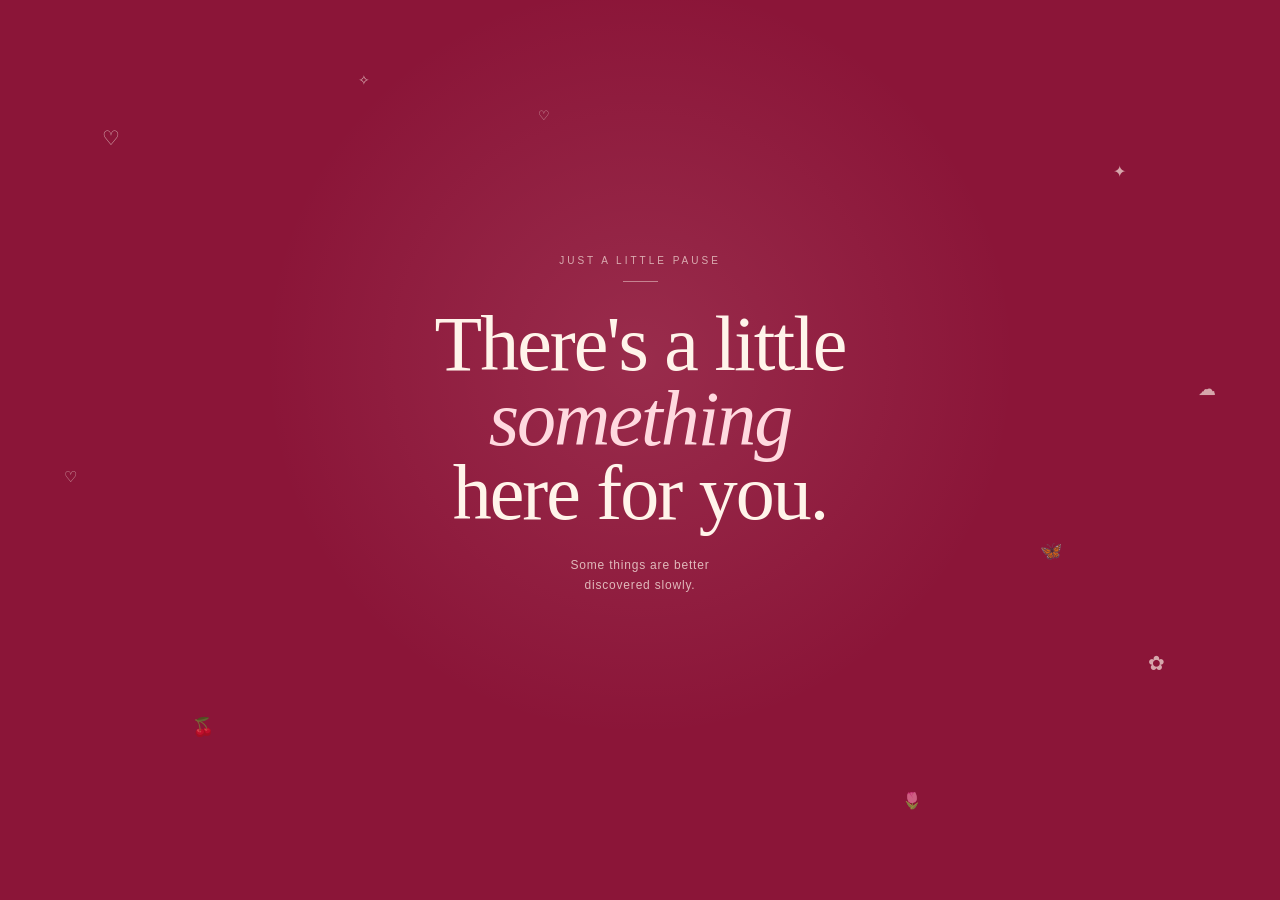
<file: index.html>
<!DOCTYPE html>
<html lang="en">
<head>
    <meta charset="UTF-8">
    <meta name="viewport" content="width=device-width, initial-scale=1.0">

    <title>A Little Something ♡</title>

    <link rel="stylesheet" href="style.css">
</head>

<body>

    <!-- Floating stickers -->
    <div class="stickers">

        <span class="sticker s1">♡</span>
        <span class="sticker s2">✦</span>
        <span class="sticker s3">🍒</span>
        <span class="sticker s4">✿</span>
        <span class="sticker s5">♡</span>
        <span class="sticker s6">🦋</span>
        <span class="sticker s7">✧</span>
        <span class="sticker s8">🌷</span>
        <span class="sticker s9">♡</span>
        <span class="sticker s10">☁</span>

    </div>


    <!-- PAGE 1 -->

    <main class="opening-page">

        <div class="opening-content">

            <p class="eyebrow">
                just a little pause
            </p>

            <div class="tiny-line"></div>

            <h1>
                There's a little<br>
                <em>something</em><br>
                here for you.
            </h1>

            <p class="subtitle">
                Some things are better<br>
                discovered slowly.
            </p>

            <button id="openButton" class="open-button">
                open it&nbsp; →
            </button>

        </div>

    </main>


    <script src="script.js"></script>

</body>
</html>
</file>
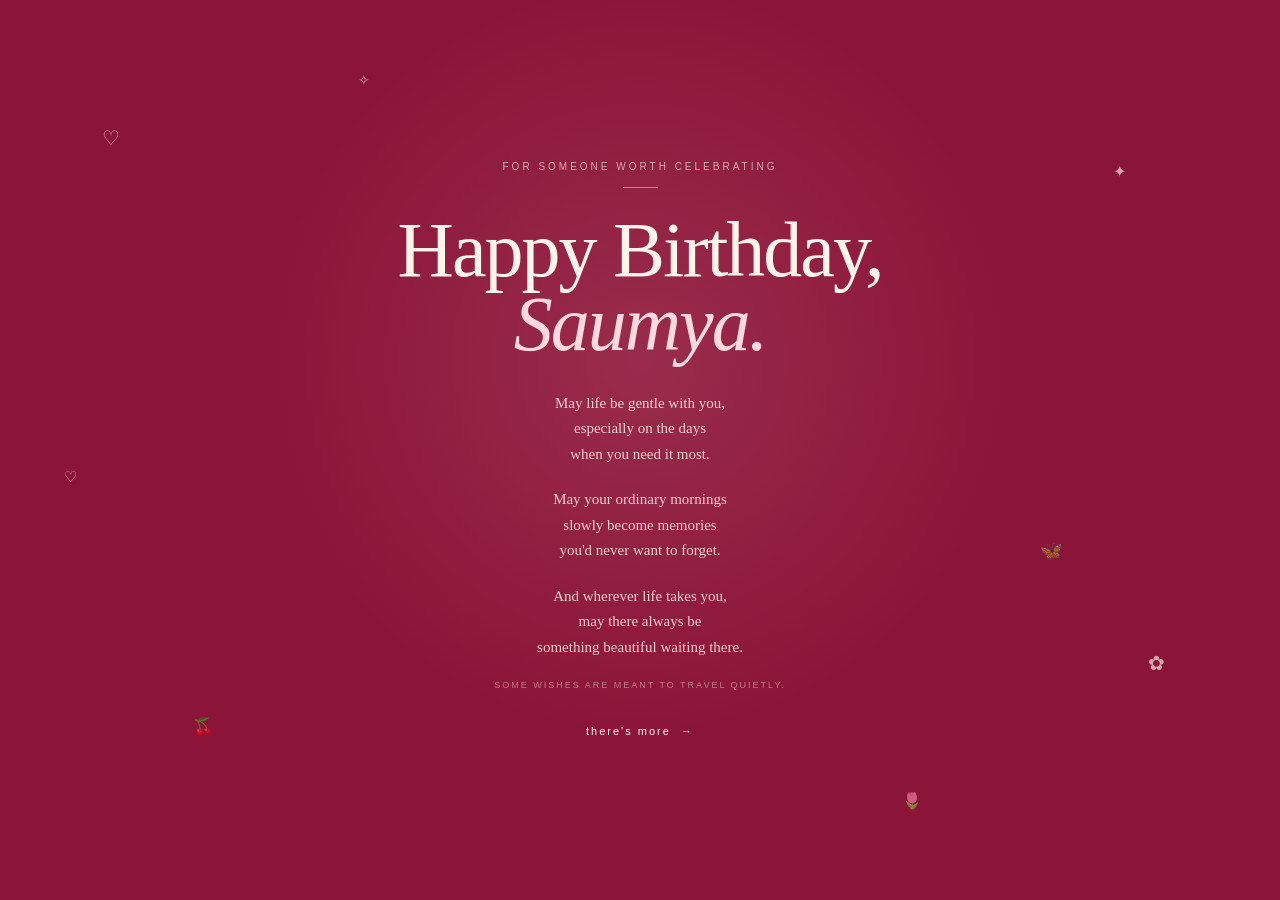
<file: page2.html>
<!DOCTYPE html>
<html lang="en">
<head>
    <meta charset="UTF-8">
    <meta name="viewport" content="width=device-width, initial-scale=1.0">

    <title>For Saumya ♡</title>

    <link rel="stylesheet" href="style.css">
</head>

<body>

    <!-- Floating stickers -->
    <div class="stickers">

        <span class="sticker s1">♡</span>
        <span class="sticker s2">✦</span>
        <span class="sticker s3">🍒</span>
        <span class="sticker s4">✿</span>
        <span class="sticker s5">♡</span>
        <span class="sticker s6">🦋</span>
        <span class="sticker s7">✧</span>
        <span class="sticker s8">🌷</span>

    </div>


    <!-- PAGE 2 -->

    <main class="birthday-page">

        <div class="birthday-content">

            <p class="eyebrow">
                for someone worth celebrating
            </p>

            <div class="tiny-line"></div>

            <h1>
                Happy Birthday,<br>
                <em>Saumya.</em>
            </h1>

            <div class="poem">

                <p>
                    May life be gentle with you,
                    <br>
                    especially on the days
                    <br>
                    when you need it most.
                </p>

                <p>
                    May your ordinary mornings
                    <br>
                    slowly become memories
                    <br>
                    you'd never want to forget.
                </p>

                <p>
                    And wherever life takes you,
                    <br>
                    may there always be
                    <br>
                    something beautiful waiting there.
                </p>

            </div>

            <p class="hidden-wish">
                Some wishes are meant to travel quietly.
            </p>

            <button
                class="open-button show"
                onclick="window.location.href='page3.html'">

                there's more&nbsp; →

            </button>

        </div>

    </main>

</body>
</html>
</file>
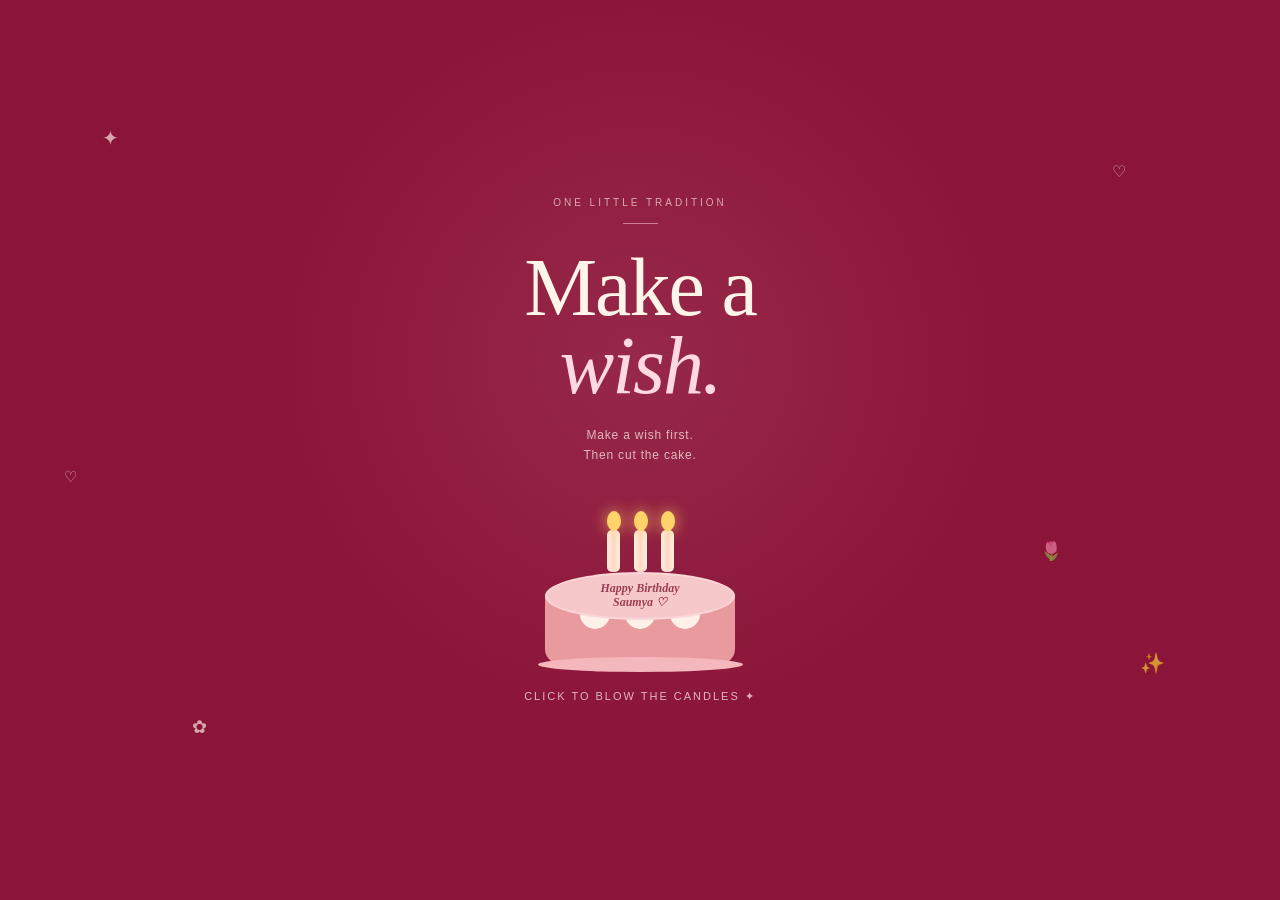
<file: page3.html>
<!DOCTYPE html>
<html lang="en">
<head>
    <meta charset="UTF-8">
    <meta name="viewport" content="width=device-width, initial-scale=1.0">

    <title>Make a Wish 🎂</title>

    <link rel="stylesheet" href="style.css">
</head>

<body>

    <!-- Floating stickers -->
    <div class="stickers">

        <span class="sticker s1">✦</span>
        <span class="sticker s2">♡</span>
        <span class="sticker s3">✿</span>
        <span class="sticker s4">✨</span>
        <span class="sticker s5">♡</span>
        <span class="sticker s6">🌷</span>

    </div>


    <!-- PAGE 3 -->

    <main class="cake-page">

        <div class="cake-content">

            <p class="eyebrow">
                one little tradition
            </p>

            <div class="tiny-line"></div>

            <h1>
                Make a<br>
                <em>wish.</em>
            </h1>

            <p class="cake-subtitle">
                Make a wish first.<br>
                Then cut the cake.
            </p>


            <!-- CAKE AREA -->

            <div id="cakeArea" class="cake-area">

                <!-- Knife -->
                <div id="knife" class="knife">
                    🔪
                </div>


                <!-- Cake -->

                <div id="cake" class="cake">


                    <!-- Candles -->

                    <div class="candle candle1">
                        <div class="flame"></div>
                    </div>

                    <div class="candle candle2">
                        <div class="flame"></div>
                    </div>

                    <div class="candle candle3">
                        <div class="flame"></div>
                    </div>


                    <!-- Cake top -->

                    <div class="cake-top">

                        <span>
                            Happy Birthday<br>
                            Saumya ♡
                        </span>

                    </div>


                    <!-- Cake body -->

                    <div class="cake-body">

                        <div class="cream cream1"></div>
                        <div class="cream cream2"></div>
                        <div class="cream cream3"></div>

                    </div>


                    <!-- Cake base -->

                    <div class="cake-base"></div>

                </div>

            </div>


            <!-- STEP 1 -->

            <p id="blowText" class="swipe-text">
                click to blow the candles ✦
            </p>


            <!-- STEP 2 -->

            <p id="cutText" class="swipe-text cut-instruction">
                swipe across the cake to cut it →
            </p>


            <!-- FINAL MESSAGE -->

            <div id="cutMessage" class="cut-message">

                <p>
                    and just like that...
                </p>

                <h2>
                    wish granted ♡
                </h2>

                <button
                    class="open-button show"
                    onclick="window.location.href='page4.html'">

                    there's one last thing&nbsp; →

                </button>

            </div>

        </div>

    </main>


    <script src="cake.js"></script>

</body>
</html>
</file>
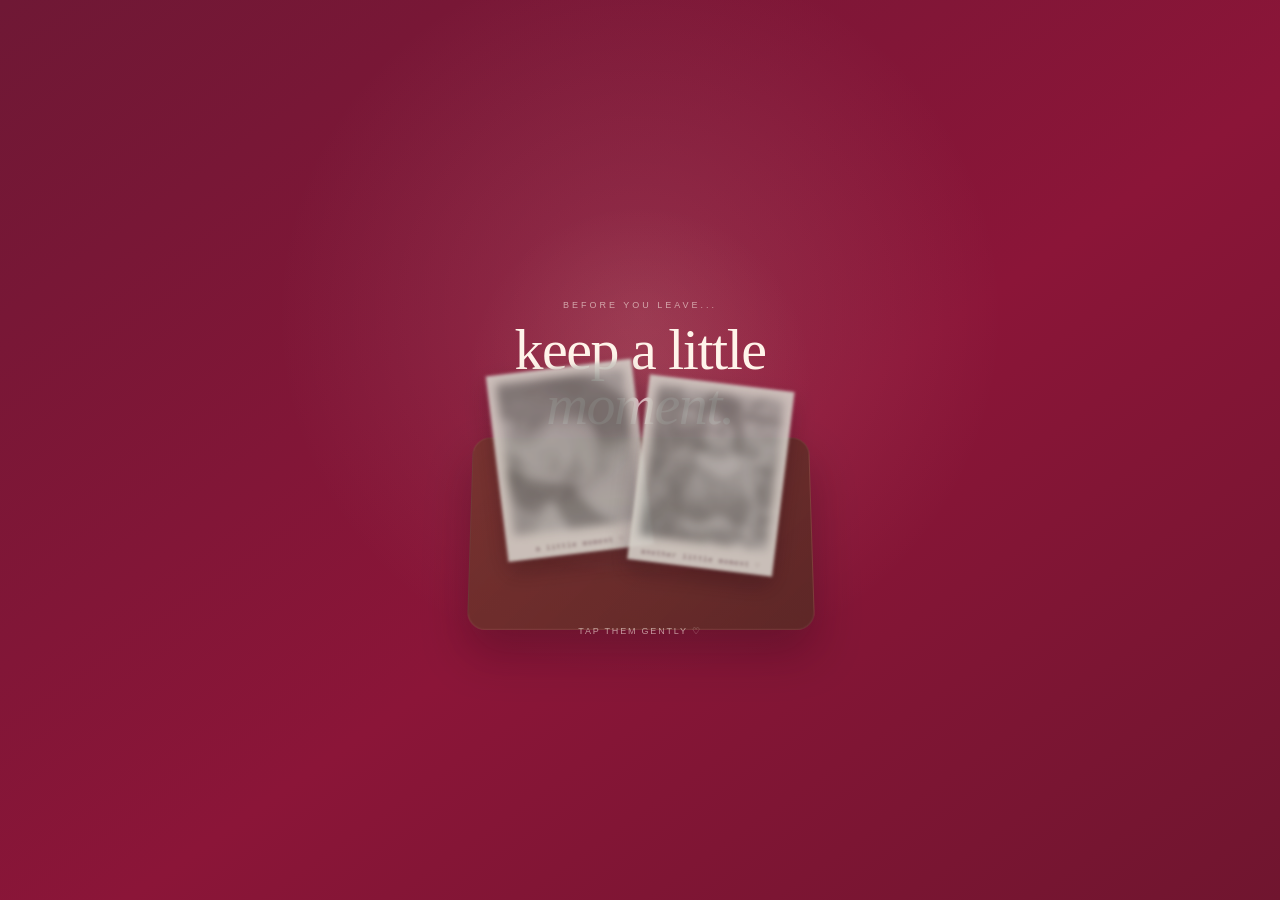
<file: page4.html>
<!DOCTYPE html>
<html lang="en">

<head>
    <meta charset="UTF-8">
    <meta name="viewport" content="width=device-width, initial-scale=1.0">

    <title>A Little Memory ♡</title>

    <link rel="stylesheet" href="style.css">
</head>


<body>

    <!-- =========================================
         PAGE 4
         ========================================= -->

    <main class="memory-page">

        <div class="memory-content">


            <!-- =====================================
                 MUSIC CONTROL
                 ===================================== -->

            <button
                id="musicControl"
                class="music-control"
                aria-label="Play or pause music">

                ♪

            </button>


            <!-- =====================================
                 MUSIC INTRO
                 ===================================== -->

            <div id="musicNote" class="music-note">

                <span class="music-icon">
                    🎧
                </span>

                <p class="music-question">
                    wanna hear a little music?
                </p>

                <button
                    id="musicButton"
                    class="music-button">

                    yes ♡

                </button>

            </div>


            <!-- =====================================
                 BACKGROUND MUSIC
                 ===================================== -->

            <audio
                id="bgMusic"
                src="blue-instrumental.mp3"
                loop
                preload="auto">
            </audio>



            <!-- =====================================
                 MEMORY INTRO
                 ===================================== -->

            <div id="memoryIntro" class="memory-intro">

                <p class="memory-eyebrow">
                    before you leave...
                </p>

                <h1>
                    keep a little<br>
                    <em>moment.</em>
                </h1>

            </div>



            <!-- =====================================
                 MEMORY TABLE
                 ===================================== -->

            <div id="memoryTable" class="memory-table">


                <!-- PHOTO 1 -->

                <button
                    id="photoOne"
                    class="memory-photo hidden-photo photo-one"
                    type="button"
                    aria-label="Reveal first photo">

                    <img
                        src="photo1.jpg"
                        alt="A little memory">

                    <span class="photo-caption">
                        a little moment ♡
                    </span>

                </button>



                <!-- PHOTO 2 -->

                <button
                    id="photoTwo"
                    class="memory-photo hidden-photo photo-two"
                    type="button"
                    aria-label="Reveal second photo">

                    <img
                        src="photo2.jpg"
                        alt="Another little memory">

                    <span class="photo-caption">
                        another little moment ♡
                    </span>

                </button>



                <!-- PHOTO INSTRUCTION -->

                <p
                    id="photoInstruction"
                    class="photo-instruction">

                    tap them gently ♡

                </p>



                <!-- SMALL MESSAGE -->

                <p
                    id="smallMessage"
                    class="memory-small-message">

                    some things are nicer
                    when discovered slowly. ♡

                </p>

            </div>



            <!-- =====================================
                 OOPS TRANSITION
                 ===================================== -->

            <div
                id="oopsMessage"
                class="oops-message">

                <span class="oops-word">
                    oops…
                </span>

                <p class="oops-line">

                    I almost let those memories disappear.
                    <br>

                    but some memories deserve to stay. ♡

                </p>

            </div>



            <!-- =====================================
                 FINAL BIRTHDAY MESSAGE
                 ===================================== -->

            <div
                id="finalMemoryNote"
                class="final-memory-note">

                <p class="final-eyebrow">
                    a little birthday wish
                </p>


                <h2>
                    Happy Birthday,<br>
                    <em>Saumya ♡</em>
                </h2>


                <p class="special-birthday-note">

                    May the years ahead quietly return
                    every light you left behind
                    in the lives you touched.

                </p>


                <p class="keep-note">
                    keep this little moment somewhere safe.
                </p>

            </div>


        </div>

    </main>



    <!-- =========================================
         PAGE 4 JAVASCRIPT
         ========================================= -->

    <script src="page4.js"></script>

</body>

</html>
</file>
<file: style.css>
/* =========================================
   GLOBAL
========================================= */

* {
    margin: 0;
    padding: 0;
    box-sizing: border-box;
}

html,
body {
    width: 100%;
    min-height: 100%;
}

body {
    overflow: hidden;
    background: #8b1538;
    color: #fff4ea;
    font-family: Georgia, "Times New Roman", serif;
}

button {
    font-family: Arial, sans-serif;
}


/* =========================================
   FLOATING STICKERS
========================================= */

.stickers {
    position: fixed;
    inset: 0;
    pointer-events: none;
    z-index: 2;
    overflow: hidden;
}

.sticker {
    position: absolute;
    opacity: 0.65;
    animation: floatSticker 6s ease-in-out infinite;
}

.s1 {
    left: 8%;
    top: 14%;
    font-size: 20px;
}

.s2 {
    right: 12%;
    top: 18%;
    font-size: 16px;
    animation-delay: 1s;
}

.s3 {
    left: 15%;
    bottom: 18%;
    font-size: 18px;
    animation-delay: 2s;
}

.s4 {
    right: 9%;
    bottom: 25%;
    font-size: 20px;
    animation-delay: 0.5s;
}

.s5 {
    left: 5%;
    top: 52%;
    font-size: 15px;
    animation-delay: 1.5s;
}

.s6 {
    right: 17%;
    top: 60%;
    font-size: 18px;
    animation-delay: 2.5s;
}

.s7 {
    left: 28%;
    top: 8%;
    font-size: 14px;
    animation-delay: 3s;
}

.s8 {
    right: 28%;
    bottom: 10%;
    font-size: 16px;
    animation-delay: 1.2s;
}

.s9 {
    left: 42%;
    top: 12%;
    font-size: 13px;
    animation-delay: 2.2s;
}

.s10 {
    right: 5%;
    top: 42%;
    font-size: 18px;
    animation-delay: 0.8s;
}

@keyframes floatSticker {

    0%,
    100% {
        transform:
            translateY(0)
            rotate(0deg);
    }

    50% {
        transform:
            translateY(-12px)
            rotate(5deg);
    }
}


/* =========================================
   PAGE 1
========================================= */

.opening-page {
    width: 100%;
    height: 100vh;

    display: flex;
    align-items: center;
    justify-content: center;

    position: relative;
    overflow: hidden;

    background:
        radial-gradient(
            circle at 50% 40%,
            rgba(255, 210, 220, 0.12),
            transparent 45%
        ),
        #8b1538;
}

.opening-content {
    width: 90%;
    max-width: 600px;

    text-align: center;

    position: relative;
    z-index: 5;

    animation:
        pageAppear 1.4s ease forwards;
}

.eyebrow {
    font-family: Arial, sans-serif;

    font-size: 10px;

    text-transform: uppercase;

    letter-spacing: 3px;

    color:
        rgba(255, 244, 234, 0.65);
}

.tiny-line {
    width: 35px;
    height: 1px;

    background:
        rgba(255, 244, 234, 0.45);

    margin:
        15px auto 25px;
}

.opening-content h1 {
    font-size:
        clamp(48px, 10vw, 78px);

    line-height: 0.95;

    font-weight: 400;

    letter-spacing: -2px;
}

.opening-content h1 em {
    color: #ffd9df;
}

.subtitle {
    margin-top: 25px;

    font-family: Arial, sans-serif;

    font-size: 12px;

    line-height: 1.7;

    letter-spacing: 0.8px;

    color:
        rgba(255, 244, 234, 0.72);
}

.open-button {
    margin-top: 35px;

    border: none;

    background: transparent;

    color: #fff4ea;

    font-family: Arial, sans-serif;

    font-size: 11px;

    letter-spacing: 2px;

    text-transform: lowercase;

    cursor: pointer;

    opacity: 0;

    transform:
        translateY(8px);

    transition:
        opacity 0.8s ease,
        transform 0.8s ease;
}

.open-button.show {
    opacity: 1;

    transform:
        translateY(0);
}

.open-button:hover {
    color: #ffd9df;
}


/* =========================================
   PAGE 2
========================================= */

.birthday-page {
    width: 100%;
    height: 100vh;

    display: flex;
    align-items: center;
    justify-content: center;

    position: relative;
    overflow: hidden;

    background:
        radial-gradient(
            circle at 50% 40%,
            rgba(255, 210, 220, 0.12),
            transparent 45%
        ),
        #8b1538;
}

.birthday-content {
    width: 92%;
    max-width: 650px;

    text-align: center;

    position: relative;
    z-index: 5;

    animation:
        pageAppear 1.3s ease forwards;
}

.birthday-content h1 {
    font-size:
        clamp(48px, 10vw, 78px);

    line-height: 0.95;

    font-weight: 400;

    letter-spacing: -2px;
}

.birthday-content h1 em {
    color: #ffd9df;
}

.poem {
    margin-top: 30px;

    font-family:
        Georgia,
        "Times New Roman",
        serif;

    font-size: 15px;

    line-height: 1.7;

    color:
        rgba(255, 244, 234, 0.82);
}

.poem p {
    margin-bottom: 20px;
}

.hidden-wish {
    margin-top: 5px;

    font-family: Arial, sans-serif;

    font-size: 9px;

    letter-spacing: 2px;

    text-transform: uppercase;

    color:
        rgba(255, 244, 234, 0.45);
}


/* =========================================
   PAGE 3 — CAKE
========================================= */

.cake-page {
    width: 100%;
    height: 100vh;

    display: flex;
    align-items: center;
    justify-content: center;

    position: relative;
    overflow: hidden;

    background:
        radial-gradient(
            circle at 50% 40%,
            rgba(255, 210, 220, 0.10),
            transparent 45%
        ),
        #8b1538;
}

.cake-content {
    width: 92%;
    max-width: 600px;

    text-align: center;

    position: relative;
    z-index: 5;

    animation:
        cakePageAppear 1.3s ease forwards;
}

.cake-content h1 {
    font-size:
        clamp(52px, 10vw, 82px);

    line-height: 0.95;

    font-weight: 400;

    letter-spacing: -2px;
}

.cake-content h1 em {
    color: #ffd9df;
}

.cake-subtitle {
    margin-top: 20px;

    font-family: Arial, sans-serif;

    font-size: 12px;

    line-height: 1.7;

    letter-spacing: 0.8px;

    color:
        rgba(255, 244, 234, 0.72);
}


/* CAKE AREA */

.cake-area {
    width: 300px;
    height: 210px;

    margin: 15px auto 0;

    position: relative;

    touch-action: none;

    cursor: crosshair;
}

.cake {
    width: 190px;
    height: 125px;

    position: absolute;

    left: 50%;
    bottom: 18px;

    transform:
        translateX(-50%);

    transition:
        transform 0.8s ease,
        opacity 0.8s ease;

    cursor: pointer;
}

.cake-top {
    position: absolute;

    width: 190px;
    height: 48px;

    top: 25px;

    background: #f7c8c9;

    border-radius: 50%;

    border:
        2px solid
        rgba(255, 255, 255, 0.25);

    z-index: 3;

    display: flex;

    align-items: center;
    justify-content: center;

    color: #9b3e55;
}

.cake-top span {
    font-family:
        Georgia,
        "Times New Roman",
        serif;

    font-size: 12px;

    line-height: 1.15;

    text-align: center;

    color: #9b3e55;

    font-style: italic;

    font-weight: 600;
}

.cake-body {
    position: absolute;

    width: 190px;
    height: 70px;

    top: 47px;

    background: #e99a9f;

    border-radius:
        0 0 15px 15px;

    z-index: 2;

    overflow: hidden;
}

.cream {
    position: absolute;

    width: 30px;
    height: 35px;

    background: #fff1e8;

    border-radius:
        0 0 20px 20px;

    top: 0;
}

.cream1 {
    left: 35px;
}

.cream2 {
    left: 80px;
}

.cream3 {
    right: 35px;
}

.cake-base {
    position: absolute;

    width: 205px;
    height: 15px;

    bottom: 0;

    left: -7px;

    background: #f4b7bc;

    border-radius: 50%;

    z-index: 4;
}


/* CANDLES */

.candle {
    position: absolute;

    width: 13px;
    height: 42px;

    background:
        linear-gradient(
            90deg,
            #fff0dc,
            #ffd7c7,
            #fff0dc
        );

    border-radius: 5px;

    top: -17px;

    z-index: 6;

    transition:
        transform 0.3s ease;
}

.candle1 {
    left: 62px;
}

.candle2 {
    left: 89px;
}

.candle3 {
    left: 116px;
}

.flame {
    position: absolute;

    width: 14px;
    height: 20px;

    left: 50%;
    top: -19px;

    transform:
        translateX(-50%);

    background: #ffd36a;

    border-radius: 50%;

    box-shadow:
        0 0 15px
        rgba(255, 210, 100, 0.8);

    animation:
        flame 0.8s
        ease-in-out
        infinite alternate;
}

.candles-blown .flame {
    animation: none;

    opacity: 0;

    transform:
        translateX(-50%)
        scale(0);

    transition:
        opacity 0.35s ease,
        transform 0.35s ease;
}

.candles-blown .candle {
    transform:
        translateY(3px);
}


/* KNIFE */

.knife {
    position: absolute;

    font-size: 42px;

    left: 15px;
    top: 55px;

    z-index: 10;

    opacity: 0;

    transform:
        rotate(-25deg)
        translateX(-30px);

    pointer-events: none;

    transition:
        opacity 0.2s ease,
        transform 0.15s ease;
}

.cake-area.swiping .knife {
    opacity: 1;
}


/* INSTRUCTIONS */

.swipe-text {
    margin-top: 0;

    font-family: Arial, sans-serif;

    font-size: 11px;

    letter-spacing: 2px;

    text-transform: uppercase;

    color:
        rgba(255, 244, 234, 0.72);

    animation:
        swipePulse 1.8s
        ease-in-out
        infinite;

    transition:
        opacity 0.4s ease;
}

.cut-instruction {
    display: none;
    opacity: 0;
}


/* FINAL MESSAGE */

.cut-message {
    display: none;

    margin-top: 15px;

    animation:
        messageAppear 1s
        ease forwards;
}

.cut-message p {
    font-family: Arial, sans-serif;

    font-size: 10px;

    letter-spacing: 2px;

    text-transform: uppercase;

    color:
        rgba(255, 244, 234, 0.6);

    margin-bottom: 8px;
}

.cut-message h2 {
    font-family:
        Georgia,
        "Times New Roman",
        serif;

    font-size: 27px;

    font-weight: 400;

    font-style: italic;

    color: #ffd9df;
}


/* CAKE CUT */

.cake-area.cut .cake {
    transform:
        translateX(-50%)
        scale(0.96);

    opacity: 0.85;
}


/* CONFETTI */

.confetti-piece {
    position: fixed;

    z-index: 50;

    pointer-events: none;

    font-family:
        Georgia,
        "Times New Roman",
        serif;

    font-size: 18px;

    color: #ffd9df;

    animation:
        confettiFall 1.6s
        ease-out
        forwards;
}


/* =========================================
   PAGE 4 — MEMORY TABLE
========================================= */

.memory-page {
    width: 100%;
    height: 100vh;

    position: relative;

    display: flex;
    align-items: center;
    justify-content: center;

    overflow: hidden;

    background:
        radial-gradient(
            circle at 50% 35%,
            rgba(255, 218, 202, 0.13),
            transparent 42%
        ),
        linear-gradient(
            145deg,
            #6f1835,
            #8b1538 55%,
            #70152f
        );
}


/* subtle warm light */

.memory-page::before {
    content: "";

    position: absolute;

    width: 360px;
    height: 360px;

    left: 50%;
    top: 42%;

    transform:
        translate(-50%, -50%);

    background:
        radial-gradient(
            circle,
            rgba(255, 220, 190, 0.10),
            transparent 68%
        );

    pointer-events: none;
}


/* MAIN CONTENT */

.memory-content {
    width: 94%;
    max-width: 650px;

    text-align: center;

    position: relative;

    z-index: 5;

    animation:
        memoryAppear 1.5s ease forwards;
}


/* =========================================
   MUSIC QUESTION
========================================= */

.music-note {
    position: absolute;

    left: 50%;
    top: 50%;

    transform:
        translate(-50%, -50%);

    width: 190px;

    padding: 18px 18px 20px;

    background:
        rgba(255, 246, 235, 0.96);

    color: #7b2944;

    border-radius: 22px 22px 22px 7px;

    box-shadow:
        0 15px 45px
        rgba(40, 5, 20, 0.25);

    z-index: 30;

    opacity: 0;

    animation:
        musicPop 1s
        0.7s
        ease forwards;
}

.music-note::after {
    content: "";

    position: absolute;

    left: 14px;
    bottom: -10px;

    width: 20px;
    height: 20px;

    background:
        rgba(255, 246, 235, 0.96);

    clip-path:
        polygon(0 0, 100% 0, 0 100%);
}

.music-icon {
    display: block;

    font-size: 24px;

    margin-bottom: 5px;

    animation:
        tinyBounce 1.8s
        ease-in-out
        infinite;
}

.music-question {
    font-family:
        Georgia,
        "Times New Roman",
        serif;

    font-size: 15px;

    font-style: italic;

    color: #7b2944;

    margin-bottom: 11px;
}

.music-button {
    border: none;

    padding: 8px 14px;

    border-radius: 20px;

    background: #8b1538;

    color: #fff4ea;

    font-size: 10px;

    letter-spacing: 1.5px;

    cursor: pointer;

    transition:
        transform 0.25s ease,
        background 0.25s ease;
}

.music-button:hover {
    transform:
        translateY(-2px);

    background: #a52a4c;
}

.music-note.music-hidden {
    animation:
        musicDisappear 0.8s
        ease forwards;
}


/* SMALL MUSIC CONTROL */

.music-control {
    position: absolute;

    right: 18px;
    top: 18px;

    width: 36px;
    height: 36px;

    border: none;

    border-radius: 50%;

    background:
        rgba(255, 244, 234, 0.10);

    color: #fff4ea;

    font-size: 15px;

    cursor: pointer;

    opacity: 0;

    z-index: 25;

    transition:
        opacity 0.5s ease,
        background 0.25s ease,
        transform 0.25s ease;
}

.music-control.visible {
    opacity: 0.7;
}

.music-control:hover {
    background:
        rgba(255, 244, 234, 0.18);

    transform:
        scale(1.05);
}


/* =========================================
   INTRO
========================================= */

.memory-intro {
    position: absolute;

    left: 50%;
    top: 9%;

    transform:
        translateX(-50%);

    width: 100%;

    transition:
        opacity 0.8s ease,
        transform 0.8s ease;
}

.memory-eyebrow {
    font-family: Arial, sans-serif;

    font-size: 9px;

    letter-spacing: 3px;

    text-transform: uppercase;

    color:
        rgba(255, 244, 234, 0.58);

    margin-bottom: 12px;
}

.memory-intro h1 {
    font-size:
        clamp(35px, 8vw, 58px);

    font-weight: 400;

    line-height: 0.95;

    letter-spacing: -1.5px;

    color: #fff4ea;
}

.memory-intro h1 em {
    color: #ffd9df;
}

.memory-intro.fade-away {
    opacity: 0;

    transform:
        translate(-50%, -15px);
}


/* =========================================
   TABLE
========================================= */

.memory-table {
    width: 340px;
    max-width: 88vw;

    height: 300px;

    position: relative;

    margin:
        65px auto 0;

    perspective: 1000px;
}


/* wooden surface */

.memory-table::before {
    content: "";

    position: absolute;

    width: 100%;
    height: 190px;

    left: 0;
    bottom: 5px;

    border-radius: 18px;

    background:
        linear-gradient(
            135deg,
            rgba(116, 53, 45, 0.85),
            rgba(91, 39, 37, 0.95)
        );

    box-shadow:
        0 22px 45px
        rgba(34, 5, 20, 0.30);

    transform:
        perspective(600px)
        rotateX(4deg);

    border:
        1px solid
        rgba(255, 235, 218, 0.08);
}


/* table warm reflection */

.memory-table::after {
    content: "";

    position: absolute;

    width: 80%;
    height: 90px;

    left: 10%;
    bottom: 55px;

    border-radius: 50%;

    background:
        radial-gradient(
            ellipse,
            rgba(255, 214, 190, 0.08),
            transparent 70%
        );

    pointer-events: none;
}


/* =========================================
   PHOTOS
========================================= */

.memory-photo {
    position: absolute;

    width: 145px;
    height: 185px;

    padding: 9px 9px 25px;

    border: none;

    background: #fff8ef;

    box-shadow:
        0 12px 22px
        rgba(35, 6, 20, 0.32);

    cursor: pointer;

    z-index: 5;

    transform-style: preserve-3d;

    transition:
        transform 1s cubic-bezier(.2,.75,.25,1),
        box-shadow 0.5s ease,
        filter 0.7s ease,
        opacity 0.8s ease;
}


/* first photo */

.photo-one {
    left: 28px;
    top: 35px;

    transform:
        rotate(-7deg)
        translateZ(10px);
}


/* second photo */

.photo-two {
    right: 27px;
    top: 50px;

    transform:
        rotate(7deg)
        translateZ(5px);
}


/* photograph image */

.memory-photo img {
    width: 100%;
    height: 100%;

    object-fit: cover;

    display: block;

    filter:
        saturate(0.78)
        contrast(0.94);

    transition:
        filter 1s ease,
        opacity 0.8s ease,
        transform 1s ease;
}


/* little paper caption */

.photo-caption {
    position: absolute;

    left: 0;
    bottom: 5px;

    width: 100%;

    font-family:
        "Courier New",
        monospace;

    font-size: 7px;

    letter-spacing: 1px;

    color: #8a6870;
}


/* hidden / undeveloped state */

.memory-photo.hidden-photo {
    filter:
        blur(1.5px)
        brightness(0.82);

    opacity: 0.92;
}

.memory-photo.hidden-photo img {
    filter:
        grayscale(1)
        blur(4px)
        brightness(0.8);

    opacity: 0.5;
}


/* hover */

.memory-photo:hover {
    box-shadow:
        0 17px 30px
        rgba(35, 6, 20, 0.40);
}


/* revealed */

.memory-photo.revealed {
    filter: none;

    box-shadow:
        0 17px 32px
        rgba(35, 6, 20, 0.38);
}

.photo-one.revealed {
    transform:
        rotate(-4deg)
        translateY(-7px)
        translateZ(20px);
}

.photo-two.revealed {
    transform:
        rotate(4deg)
        translateY(-7px)
        translateZ(20px);
}

.memory-photo.revealed img {
    filter:
        saturate(0.92)
        contrast(0.97);

    opacity: 1;
}


/* =========================================
   PHOTO INSTRUCTION
========================================= */

.photo-instruction {
    position: absolute;

    left: 50%;
    bottom: -3px;

    transform:
        translateX(-50%);

    width: 100%;

    font-family: Arial, sans-serif;

    font-size: 9px;

    letter-spacing: 1.8px;

    text-transform: uppercase;

    color:
        rgba(255, 244, 234, 0.58);

    animation:
        softPulse 2s
        ease-in-out
        infinite;

    transition:
        opacity 0.6s ease;
}

.photo-instruction.hide {
    opacity: 0;
}


/* =========================================
   BETWEEN-PHOTO MESSAGE
========================================= */

.memory-small-message {
    position: absolute;

    left: 50%;
    bottom: 4%;

    transform:
        translateX(-50%)
        translateY(10px);

    width: 90%;

    font-family:
        Georgia,
        "Times New Roman",
        serif;

    font-size: 13px;

    font-style: italic;

    line-height: 1.5;

    color:
        rgba(255, 244, 234, 0.75);

    opacity: 0;

    transition:
        opacity 1s ease,
        transform 1s ease;
}

.memory-small-message.show {
    opacity: 1;

    transform:
        translateX(-50%)
        translateY(0);
}


/* =========================================
   DISAPPEARING PHOTOS
========================================= */

.memory-table.photos-leaving .memory-photo {
    opacity: 0;

    transform:
        translateY(-65px)
        scale(0.82)
        rotate(0deg);

    filter:
        blur(5px);
}


/* =========================================
   OOPS MESSAGE
========================================= */

.oops-message {
    position: absolute;

    left: 50%;
    top: 50%;

    transform:
        translate(-50%, -50%);

    width: 90%;

    z-index: 20;

    pointer-events: none;

    opacity: 0;
}

.oops-word {
    display: block;

    font-family:
        Georgia,
        "Times New Roman",
        serif;

    font-size: 22px;

    font-style: italic;

    color: #ffd9df;

    margin-bottom: 13px;
}

.oops-line {
    font-family: Arial, sans-serif;

    font-size: 10px;

    line-height: 1.8;

    letter-spacing: 1px;

    c
/* =========================================
   PAGE 4 — MUSIC PROMPT FIX
   ========================================= */

.memory-page {
    position: relative;
}

.music-note {
    position: fixed !important;
    left: 50% !important;
    top: 50% !important;

    transform: translate(-50%, -50%) !important;

    z-index: 9999 !important;

    width: min(300px, 82vw);
    padding: 28px 24px;

    text-align: center;

    pointer-events: auto !important;

    background: rgba(255, 248, 244, 0.97);

    border: 1px solid rgba(120, 70, 60, 0.12);

    border-radius: 24px;

    box-shadow:
        0 20px 60px rgba(60, 30, 30, 0.18);

    backdrop-filter: blur(12px);
    -webkit-backdrop-filter: blur(12px);
}

.music-note .music-icon {
    display: block;
    font-size: 30px;
    margin-bottom: 12px;
}

.music-question {
    margin: 0 0 18px;
}

.music-button {
    position: relative;
    z-index: 10000;

    cursor: pointer;
    pointer-events: auto !important;
}


/* Keep photos completely inactive
   until music has been started */

.memory-table {
    pointer-events: none;
}

.memory-table.ready {
    pointer-events: auto;
}
</file>
